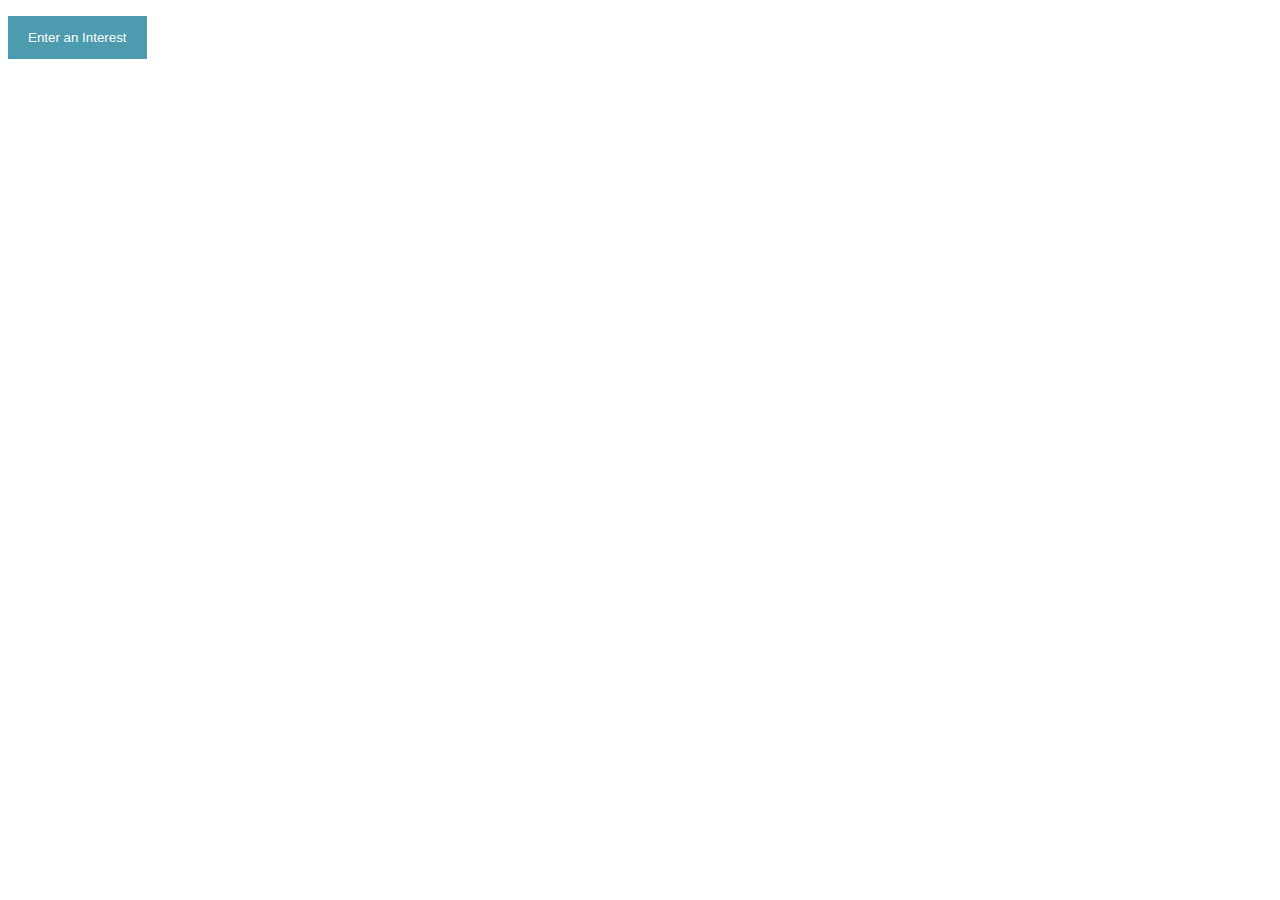
<file: src/main/webapp/interest.html>
<!DOCTYPE html>
<html>
<head>
<meta name="viewport" content="width=device-width, initial-scale=1">
<style>
body {font-family: Arial, Helvetica, sans-serif;}

/* Full-width input fields */
input[type=text] {
  width: 100%;
  padding: 12px 20px;
  margin: 8px 0;
  display: inline-block;
  border: 1px solid #ccc;
  box-sizing: border-box;
}

/* Set a style for all buttons */
button {
  background-color: #4C9BAF;
  color: white;
  padding: 14px 20px;
  margin: 8px 0;
  border: none;
  cursor: pointer;
  width: 100%;
}

button:hover {
  opacity: 0.8;
}

/* Extra styles for the cancel button */
.cancelbtn {
  width: auto;
  padding: 10px 18px;
  background-color: #f44336;
}

/* Center the image and position the close button */
.imgcontainer {
  text-align: center;
  margin: 24px 0 12px 0;
  position: relative;
}

img.avatar {
  width: 40%;
  border-radius: 50%;
}

.container {
  padding: 16px;
}

span.psw {
  float: right;
  padding-top: 16px;
}

/* The Modal (background) */
.modal {
  display: none; /* Hidden by default */
  position: fixed; /* Stay in place */
  z-index: 1; /* Sit on top */
  left: 0;
  top: 0;
  width: 100%; /* Full width */
  height: 100%; /* Full height */
  overflow: auto; /* Enable scroll if needed */
  background-color: rgb(0,0,0); /* Fallback color */
  background-color: rgba(0,0,0,0.4); /* Black w/ opacity */
  padding-top: 60px;
}

/* Modal Content/Box */
.modal-content {
  background-color: #fefefe;
  margin: 5% auto 15% auto; /* 5% from the top, 15% from the bottom and centered */
  border: 1px solid #888;
  width: 80%; /* Could be more or less, depending on screen size */
}

/* The Close Button (x) */
.close {
  position: absolute;
  right: 25px;
  top: 0;
  color: #000;
  font-size: 35px;
  font-weight: bold;
}

.close:hover,
.close:focus {
  color: red;
  cursor: pointer;
}

/* Add Zoom Animation */
.animate {
  -webkit-animation: animatezoom 0.6s;
  animation: animatezoom 0.6s
}

@-webkit-keyframes animatezoom {
  from {-webkit-transform: scale(0)} 
  to {-webkit-transform: scale(1)}
}
  
@keyframes animatezoom {
  from {transform: scale(0)} 
  to {transform: scale(1)}
}

/* Change styles for span and cancel button on extra small screens */
@media screen and (max-width: 300px) {
  span.psw {
     display: block;
     float: none;
  }
  .cancelbtn {
     width: 100%;
  }
}
</style>
</head>
<body>

<button onclick="document.getElementById('id01').style.display='block'" style="width:auto;">Enter an Interest</button>

<div id="id01" class="modal">
  
  <form class="modal-content animate" action="/action_page.php">
    <div class="imgcontainer">
      <span onclick="document.getElementById('id01').style.display='none'" class="close" title="Close Modal">&times;</span>
    </div>

    <div class="container">
      <label for="interest"><b>Enter Your Interest</b></label>
      <input type="text" placeholder="Example: Running" name="uname" required>
        
      <button type="submit">Enter</button>

    </div>

    <div class="container" style="background-color:#f1f1f1">
      <button type="button" onclick="document.getElementById('id01').style.display='none'" class="cancelbtn">Cancel</button>
    </div>
  </form>
</div>

<script>
// Get the modal
var modal = document.getElementById('id01');

// When the user clicks anywhere outside of the modal, close it
window.onclick = function(event) {
    if (event.target == modal) {
        modal.style.display = "none";
    }
}
</script>

</body>
</html>
</file>
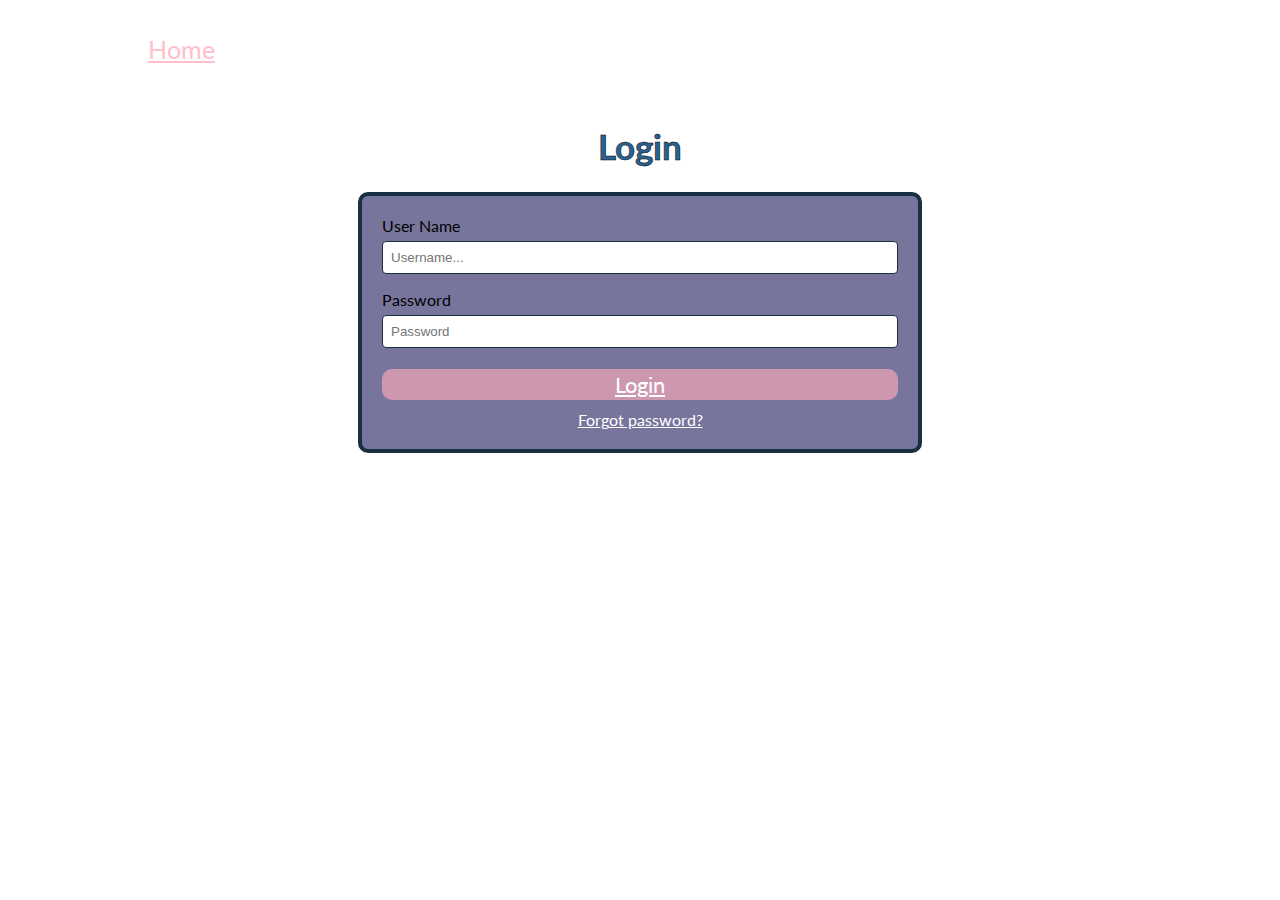
<file: src/main/webapp/login.html>
<!DOCTYPE html>
<html>
    <link rel ="stylesheet" href="css/login.css">
    <link rel="stylesheet" href="https://fonts.googleapis.com/css?family=Lato">
    <body>
        <h1>Login</h1>
        <div class = "login-form">
            <form action = "action_page.php">

                <label for = "uname">User Name</label>
                <input type = "text" id="uname" name="username" placeholder="Username...">

                <label for = "pword">Password</label>
                <input type = "password" id="pword" name="password" placeholder="Password" >

                <a href = "index.html" class = "subbutton">Login</a> <!-- Link to skill selection page -->
                <label class = "forgot"><a href = "http://www.google.com" style = "color: white">Forgot password?</a></label>

                <!-- Color Palette: #183041 , #CD98AF , #6493B0 , #2B618F , #77759C -->
            </form>
        </div>

       <a href="index.html" class = "home">Home</a>

    </body>
</html>
</file>
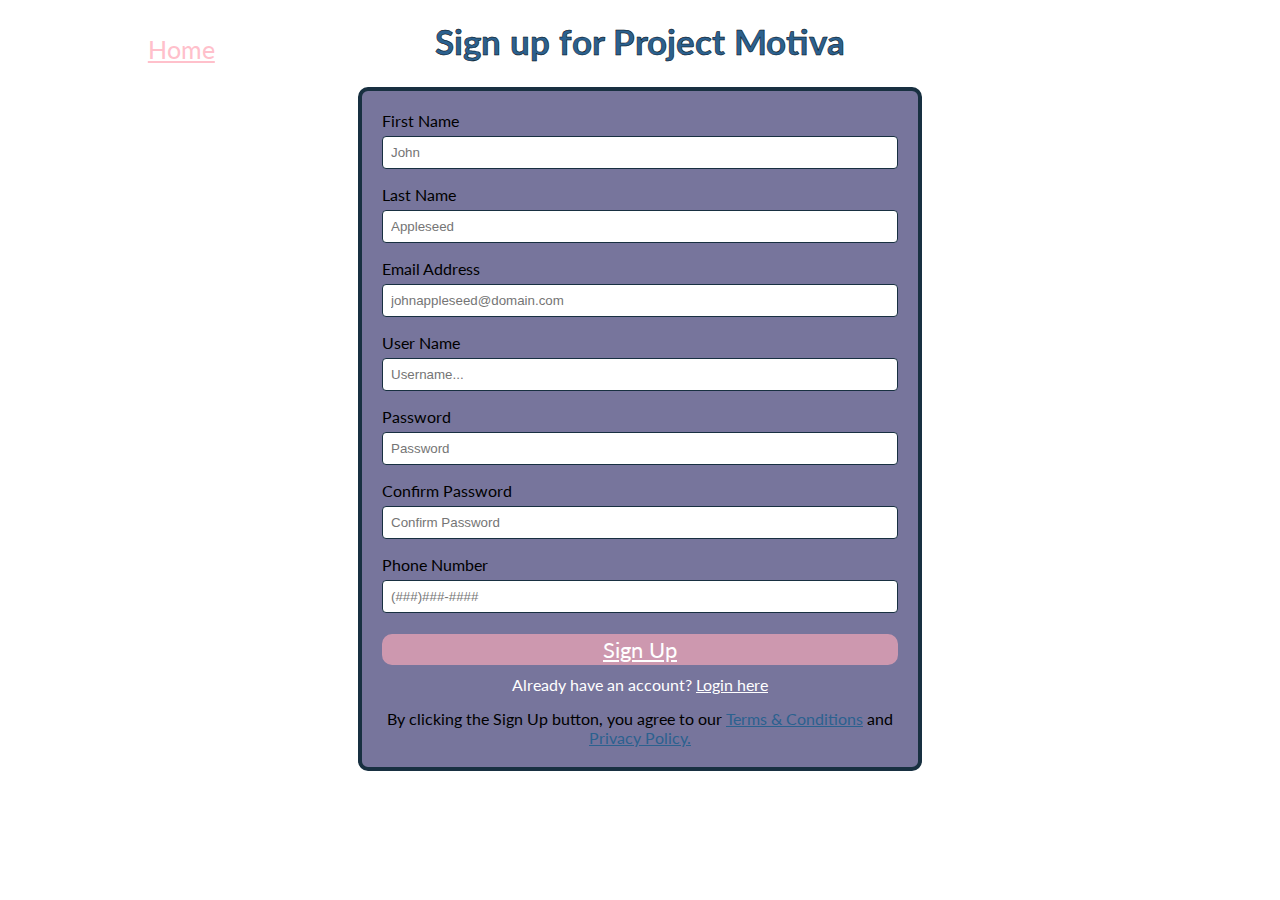
<file: src/main/webapp/signup.html>
<!DOCTYPE html>
<html>
    <link rel ="stylesheet" href="css/signup.css">
    <link rel="stylesheet" href="https://fonts.googleapis.com/css?family=Lato">
    <body>
        <h1>Sign up for Project Motiva</h1>
        <div class = "sign-up-form">
            <form action = "action_page.php">
                <label for = "fname" class = "fname">First Name</label>
                <input type = "text" id="fname" name="firstname" placeholder="John" >

                <label for = "lname">Last Name</label>
                <input type = "text" id="lname" name="lastname" placeholder="Appleseed" >

                <label for = "email">Email Address</label>
                <input type = "text" id="email" name="emailadd" placeholder="johnappleseed@domain.com" >

                <label for = "uname">User Name</label>
                <input type = "text" id="uname" name="username" placeholder="Username...">

                <label for = "pword">Password</label>
                <input type = "password" id="pword" name="password" placeholder="Password" >

                <label for = "cpword">Confirm Password</label>
                <input type = "password" id="cpword" name="confirmpass" placeholder="Confirm Password">

                <label for = "phonenum">Phone Number</label>
                <input type = "text" id="cpword" name="confirmpass" placeholder="(###)###-####">

                <a href = "index.html" class = "subbutton">Sign Up</a> <!-- Link to skill selection page -->

                <label class = "already-user">Already have an account? <a href = "login.html" style = "color: white">Login here</a></label>

                <label class = "terms">By clicking the Sign Up button, you agree to our <a href = "http://www.google.com" style = "color: #2B618F">Terms & Conditions</a> and <a href = "http://www.google.com" style = "color: #2B618F">Privacy Policy.</a></label>

                <!-- Color Palette: #183041 , #CD98AF , #6493B0 , #2B618F , #77759C -->
            </form>
        </div>

        <a href="index.html" class = "home">Home</a>

    </body>
</html>
</file>
<file: src/main/webapp/css/login.css>
body
{
    font-family: lato;
    background-image: url(https://wallpapers.wallhaven.cc/wallpapers/full/wallhaven-600689.png);
    background-repeat: no-repeat;
    background-size: cover;
}

h1
{
    margin: 125px 0 0 0;
    color: #2B618F;
    text-align: center;
    font-size: 35px;
    -webkit-text-stroke-width: 0.5px;
    -webkit-text-stroke-color: black;
}

.login-form
{
    border-radius: 10px;
    background-color: #77759C;
    border: 4px solid #183041;
    padding: 20px;
    margin: 25px 350px 0 350px;

}

input[type=text], input[type=password], select, textarea
{
    width: 100%;
    padding: 8px;
    border: 1.5px solid #183041;
    border-radius: 4px;
    box-sizing: border-box;
    margin-top: 6px;
    margin-bottom: 16px;
    resize: vertical;
}

input[type=submit]:hover
{
    box-shadow: 0px 4px 5px #7f5e6c, -2px 0px 5px #7f5e6c, 2px 0px 5px #7f5e6c;
}

.forgot
{
    color: white;
    text-align: center;
    display: block;
    margin: 10px 0 0 0;
}

.home {
  background-color: white;
  border: gray;
  color: pink;
  padding: 7px 7px;
  float: right;
  font-family: lato;
  font-size: 25px;
  border-radius: 12px;
  line-height: : 30px;
  height:40px;
   position:absolute;
    transition: .5s ease;
    top: 3%;
    left: 11%;
  }

.subbutton
{
  display: block;
  margin: 5px auto;
  text-align: center;
  background-color: #CD98AF;
  color: white;
  font-size: 22px;
  font-family: lato;
  border: 2px solid #CD98AF;
  border-radius: 10px;
}

.subbutton:hover
{
  text-shadow: 0px 4px 5px #7f5e6c, -2px 0px 5px #7f5e6c, 2px 0px 5px #7f5e6c;
}
</file>
<file: src/main/webapp/css/signup.css>
body
{
    font-family: lato;
    background-image: url(https://wallpapers.wallhaven.cc/wallpapers/full/wallhaven-600689.png);
    background-repeat: no-repeat;
    background-size: cover;
}

h1
{
    margin: 20px 0 0 0;
    color: #2B618F;
    text-align: center;
    font-size: 35px;
    -webkit-text-stroke-width: 0.5px;
    -webkit-text-stroke-color: black;
}

.sign-up-form
{
    border-radius: 10px;
    background-color: #77759C;
    border: 4px solid #183041;
    padding: 20px;
    margin: 25px 350px 0 350px;

}

input[type=text], input[type=password], select, textarea
{
    width: 100%;
    padding: 8px;
    border: 1.5px solid #183041;
    border-radius: 4px;
    box-sizing: border-box;
    margin-top: 6px;
    margin-bottom: 16px;
    resize: vertical;
}

input[type=submit]:hover
{
    box-shadow: 0px 4px 5px #7f5e6c, -2px 0px 5px #7f5e6c, 2px 0px 5px #7f5e6c;
}

.terms
{
    text-align: center;
    display: block;
    margin: 15px 0 0 0;
}

.already-user
{
    color: white;
    text-align: center;
    display: block;
    margin: 10px 0 0 0;
}

.home {
  background-color: white;
  border: gray;
  color: pink;
  padding: 7px 7px;
  float: right;
  font-family: lato;
  font-size: 25px;
  border-radius: 12px;
  line-height: : 30px;
  height:40px;
   position:absolute;
    transition: .5s ease;
    top: 3%;
    left: 11%;
  }

.subbutton
{
    display: block;
    margin: 5px auto;
    text-align: center;
    background-color: #CD98AF;
    color: white;
    font-size: 22px;
    font-family: lato;
    border: 2px solid #CD98AF;
    border-radius: 10px;
}

.subbutton:hover
{
  text-shadow: 0px 4px 5px #7f5e6c, -2px 0px 5px #7f5e6c, 2px 0px 5px #7f5e6c;
}
</file>
